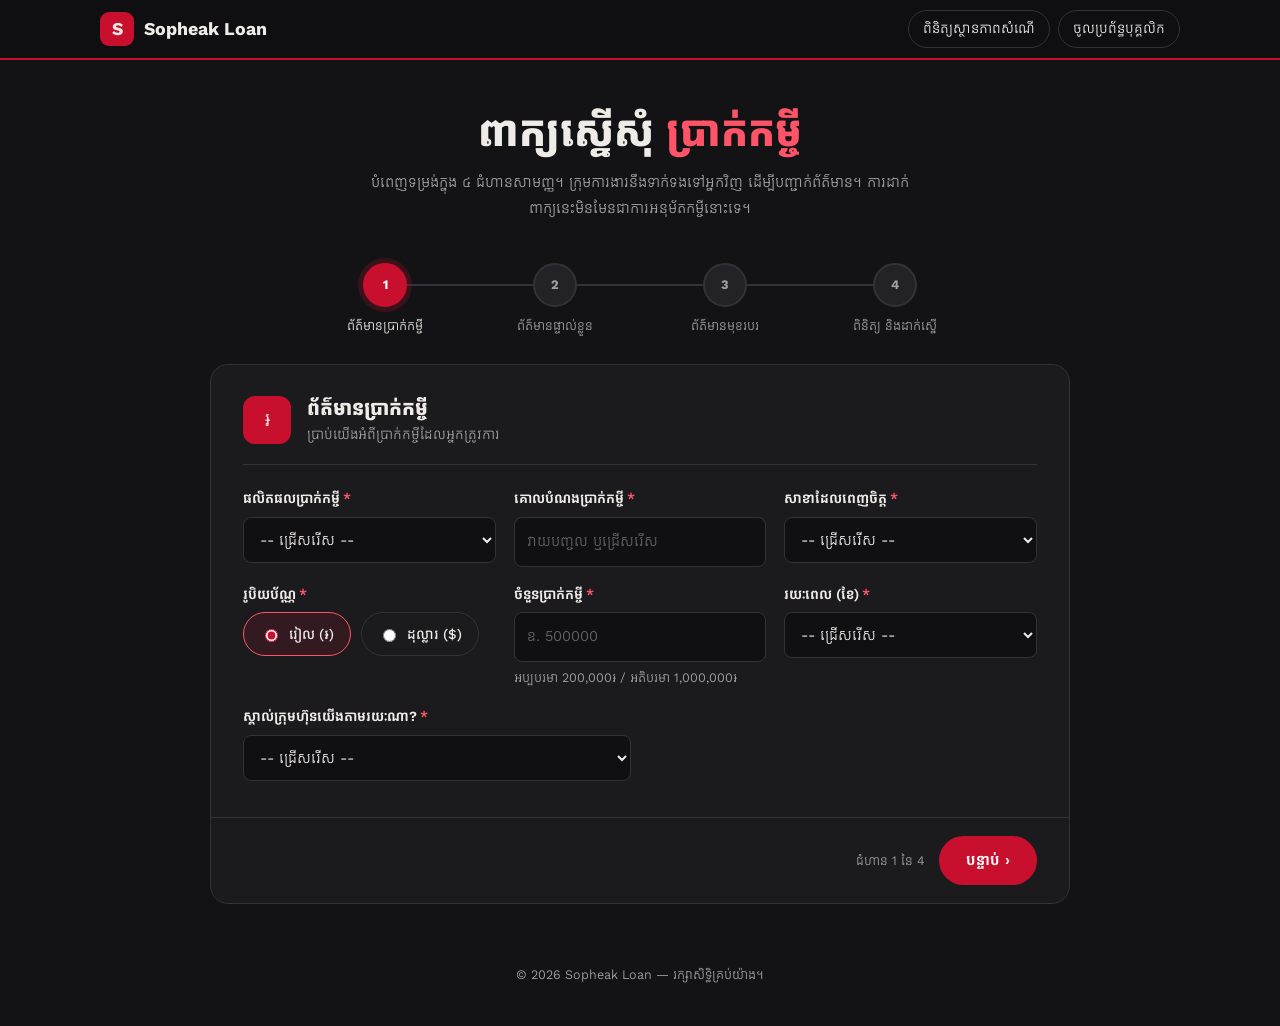
<file: apply.html>
<!DOCTYPE html>
<html lang="km">
<head>
<meta charset="UTF-8">
<meta name="viewport" content="width=device-width, initial-scale=1">
<title>ពាក្យស្នើសុំប្រាក់កម្ចី — Sopheak Loan</title>
<meta name="robots" content="noindex">
<link rel="preconnect" href="https://fonts.googleapis.com">
<link rel="preconnect" href="https://fonts.gstatic.com" crossorigin>
<link href="https://fonts.googleapis.com/css2?family=Kantumruy+Pro:wght@400;500;600;700&display=swap" rel="stylesheet">
<style>
:root{
  --bg:#131315; --surface:#1b1b1e; --surface-2:#232327; --line:#323237;
  --text:#efece8; --muted:#a1a1a9; --red:#c8102e; --red-dark:#8f0a20; --red-text:#ff5468;
  --ok:#2e9d4f; --warn:#e0a526;
  --radius:12px;
  --font:'Kantumruy Pro','Noto Sans Khmer','Khmer OS Battambang',system-ui,sans-serif;
}
*{box-sizing:border-box}
[hidden]{display:none!important}
html{-webkit-text-size-adjust:100%}
body{margin:0;background:var(--bg);color:var(--text);font-family:var(--font);font-size:15px;line-height:1.7}
a{color:inherit}
:focus-visible{outline:2px solid var(--red-text);outline-offset:2px}

/* header */
.top{border-bottom:2px solid var(--red);background:#0f0f11;position:sticky;top:0;z-index:20}
.top-in{max-width:1120px;margin:0 auto;padding:10px 20px;display:flex;align-items:center;gap:16px;justify-content:space-between}
.brand{font-weight:700;font-size:18px;text-decoration:none;display:flex;align-items:center;gap:10px}
.brand-mark{width:34px;height:34px;border-radius:9px;background:var(--red);display:grid;place-items:center;font-weight:700}
.top nav{display:flex;gap:8px;flex-wrap:wrap}
.pill{border:1px solid var(--line);background:transparent;color:var(--text);padding:6px 14px;border-radius:999px;font:inherit;font-size:14px;cursor:pointer;text-decoration:none}
.pill:hover{border-color:var(--red-text)}

/* hero */
.hero{text-align:center;padding:44px 20px 8px;max-width:760px;margin:0 auto}
.hero h1{margin:0;font-size:clamp(28px,5vw,42px);line-height:1.35;font-weight:700}
.hero h1 em{font-style:normal;color:var(--red-text)}
.hero p{margin:10px auto 0;color:var(--muted);max-width:560px}

/* stepper */
.stepper{max-width:720px;margin:34px auto 26px;padding:0 20px;display:flex;align-items:flex-start;list-style:none}
.stepper li{flex:1;display:flex;flex-direction:column;align-items:center;position:relative;text-align:center;font-size:13px;color:var(--muted);gap:8px}
.stepper li::before{content:"";position:absolute;top:21px;left:-50%;width:100%;height:2px;background:var(--line);z-index:0}
.stepper li:first-child::before{display:none}
.stepper li.done::before,.stepper li.active::before{background:var(--red)}
.dot{width:44px;height:44px;border-radius:50%;background:var(--surface-2);border:2px solid var(--line);display:grid;place-items:center;position:relative;z-index:1;font-weight:700;color:var(--muted)}
.stepper li.active .dot{background:var(--red);border-color:var(--red);color:#fff;box-shadow:0 0 0 5px rgba(200,16,46,.22)}
.stepper li.active{color:var(--text)}
.stepper li.done .dot{background:var(--ok);border-color:var(--ok);color:#fff}

/* card */
.card{max-width:860px;margin:0 auto 60px;background:var(--surface);border:1px solid var(--line);border-radius:18px;overflow:hidden}
.panel{padding:30px 32px 8px}
.panel[hidden]{display:none}
.panel-head{display:flex;gap:16px;align-items:center;padding-bottom:18px;margin-bottom:22px;border-bottom:1px solid var(--line)}
.panel-head h2{margin:0;font-size:20px;line-height:1.4}
.panel-head p{margin:0;color:var(--muted);font-size:14px}
.badge{width:48px;height:48px;border-radius:12px;background:var(--red);display:grid;place-items:center;font-size:20px;flex:none}

.grid{display:grid;gap:16px 18px;grid-template-columns:repeat(12,1fr);margin-bottom:18px}
.f{grid-column:span 12;min-width:0}
.s3{grid-column:span 3}.s4{grid-column:span 4}.s5{grid-column:span 5}.s6{grid-column:span 6}.s7{grid-column:span 7}.s8{grid-column:span 8}
@media(max-width:760px){.s3,.s4,.s5,.s6,.s7,.s8{grid-column:span 12}.s3.half{grid-column:span 6}.panel{padding:22px 18px 4px}}
label,.lab{display:block;font-size:14px;font-weight:600;margin-bottom:6px}
.req{color:var(--red-text);margin-left:3px}
.opt{color:var(--muted);font-weight:400;font-size:12px;margin-left:4px}
input,select{width:100%;background:#101012;color:var(--text);border:1px solid var(--line);border-radius:8px;padding:11px 12px;font:inherit;min-height:46px}
input::placeholder{color:#62626b}
input:focus,select:focus{border-color:var(--red-text);outline:none;box-shadow:0 0 0 3px rgba(255,84,104,.18)}
input[readonly]{color:var(--muted)}
select:disabled{opacity:.5}
input[type=file]{padding:8px;font-size:13px}
.f.bad input,.f.bad select{border-color:var(--red-text)}
.err{color:var(--red-text);font-size:13px;margin-top:5px}
.hint{color:var(--muted);font-size:13px;margin-top:5px}
.prefix{display:flex}
.prefix span{display:grid;place-items:center;padding:0 14px;background:var(--surface-2);border:1px solid var(--line);border-right:0;border-radius:8px 0 0 8px;color:var(--red-text);font-weight:700}
.prefix input{border-radius:0 8px 8px 0}
.seg{display:flex;gap:10px;flex-wrap:wrap}
.seg label{margin:0;font-weight:500;display:flex;align-items:center;gap:8px;border:1px solid var(--line);border-radius:999px;padding:8px 16px;cursor:pointer;min-height:44px}
.seg input{width:auto;min-height:0;accent-color:var(--red)}
.seg label:has(input:checked){border-color:var(--red-text);background:rgba(200,16,46,.14)}
.docs-title{margin:6px 0 12px;font-weight:600;font-size:14px}
.docs-title small{color:var(--muted);font-weight:400}
.hp{position:absolute;left:-9999px;width:1px;height:1px;overflow:hidden}

/* footer nav */
.nav{display:flex;justify-content:space-between;align-items:center;gap:12px;padding:18px 32px;border-top:1px solid var(--line);margin-top:10px}
@media(max-width:760px){.nav{padding:16px 18px}}
.nav .count{color:var(--muted);font-size:13px}
.right{display:flex;align-items:center;gap:14px}
.btn{font:inherit;font-weight:600;border-radius:999px;padding:11px 26px;border:1px solid transparent;cursor:pointer;min-height:46px}
.btn-red{background:var(--red);color:#fff}
.btn-red:hover{background:#dc1636}
.btn-red:disabled{opacity:.6;cursor:wait}
.btn-ghost{background:transparent;border-color:var(--line);color:var(--text)}
.btn-ghost:hover{border-color:var(--muted)}

/* review */
.review-group{background:#141416;border:1px solid var(--line);border-radius:10px;padding:16px 18px;margin-bottom:16px}
.review-group h3{margin:0 0 12px;font-size:15px;color:var(--red-text)}
.review-group dl{margin:0;display:grid;grid-template-columns:repeat(auto-fill,minmax(210px,1fr));gap:12px 18px}
.review-group dt{font-size:12px;color:var(--muted)}
.review-group dd{margin:0;font-weight:600;word-break:break-word}
.consent{display:flex;gap:12px;align-items:flex-start;border:1px solid var(--line);border-radius:10px;padding:14px 16px;margin-bottom:12px;cursor:pointer;background:var(--surface-2);font-weight:400}
.consent input{width:20px;height:20px;min-height:0;margin-top:3px;flex:none;accent-color:var(--red)}
.f.bad .consent{border-color:var(--red-text)}
.formerr{color:var(--red-text);margin:0 0 14px;font-size:14px}

/* success */
.done-box{padding:54px 32px;text-align:center}
.done-box .tick{width:72px;height:72px;border-radius:50%;background:var(--ok);display:grid;place-items:center;margin:0 auto 18px;font-size:34px}
.done-box h2{margin:0 0 8px}
.done-box p{color:var(--muted);max-width:480px;margin:0 auto 10px}
.reqid{display:inline-block;margin:10px 0 20px;padding:8px 18px;border:1px dashed var(--red-text);border-radius:8px;font-weight:700;letter-spacing:.5px}

/* status dialog */
dialog{background:var(--surface);color:var(--text);border:1px solid var(--line);border-radius:16px;padding:0;width:min(440px,92vw)}
dialog::backdrop{background:rgba(0,0,0,.65)}
.dlg{padding:24px}
.dlg h3{margin:0 0 6px}
.dlg p{margin:0 0 14px;color:var(--muted);font-size:14px}
.st-row{border:1px solid var(--line);border-radius:10px;padding:10px 14px;margin-top:10px;display:flex;justify-content:space-between;gap:10px;align-items:center;flex-wrap:wrap}
.st{font-weight:700;font-size:13px;padding:2px 12px;border-radius:999px;background:var(--surface-2)}
.st.pending{color:var(--warn)}.st.contacted{color:#6cb6ff}.st.approved{color:#52d27a}.st.rejected{color:var(--red-text)}
footer{text-align:center;color:var(--muted);font-size:13px;padding:0 20px 40px}
@media(prefers-reduced-motion:no-preference){.panel{animation:in .25s ease-out}@keyframes in{from{opacity:0;transform:translateY(6px)}to{opacity:1;transform:none}}}
</style>
</head>
<body>

<header class="top">
  <div class="top-in">
    <a class="brand" href="index.html"><span class="brand-mark">S</span> Sopheak Loan</a>
    <nav>
      <button class="pill" type="button" id="openStatus">ពិនិត្យស្ថានភាពសំណើ</button>
      <a class="pill" href="index.html">ចូលប្រព័ន្ធបុគ្គលិក</a>
    </nav>
  </div>
</header>

<section class="hero">
  <h1>ពាក្យស្នើសុំ <em>ប្រាក់កម្ចី</em></h1>
  <p>បំពេញទម្រង់ក្នុង ៤ ជំហានសាមញ្ញ។ ក្រុមការងារនឹងទាក់ទងទៅអ្នកវិញ ដើម្បីបញ្ជាក់ព័ត៌មាន។ ការដាក់ពាក្យនេះមិនមែនជាការអនុម័តកម្ចីនោះទេ។</p>
</section>

<ol class="stepper" id="stepper" aria-label="ដំណាក់កាល">
  <li class="active"><span class="dot">1</span>ព័ត៌មានប្រាក់កម្ចី</li>
  <li><span class="dot">2</span>ព័ត៌មានផ្ទាល់ខ្លួន</li>
  <li><span class="dot">3</span>ព័ត៌មានមុខរបរ</li>
  <li><span class="dot">4</span>ពិនិត្យ និងដាក់ស្នើ</li>
</ol>

<main class="card" id="card">
<form id="lrForm" novalidate autocomplete="off">

  <!-- STEP 1 -->
  <section class="panel" data-step="1">
    <div class="panel-head"><div class="badge">៛</div><div><h2>ព័ត៌មានប្រាក់កម្ចី</h2><p>ប្រាប់យើងអំពីប្រាក់កម្ចីដែលអ្នកត្រូវការ</p></div></div>
    <div class="grid">
      <div class="f s4"><label for="product">ផលិតផលប្រាក់កម្ចី<span class="req">*</span></label><select id="product" data-req></select></div>
      <div class="f s4"><label for="purpose">គោលបំណងប្រាក់កម្ចី<span class="req">*</span></label><input id="purpose" list="purposeList" data-req placeholder="វាយបញ្ចូល ឬជ្រើសរើស"><datalist id="purposeList"></datalist></div>
      <div class="f s4"><label for="branch">សាខាដែលពេញចិត្ត<span class="req">*</span></label><select id="branch" data-req></select></div>

      <div class="f s4"><span class="lab">រូបិយប័ណ្ណ<span class="req">*</span></span>
        <div class="seg" role="radiogroup" aria-label="រូបិយប័ណ្ណ">
          <label><input type="radio" name="currency" value="KHR" checked>រៀល (៛)</label>
          <label><input type="radio" name="currency" value="USD">ដុល្លារ ($)</label>
        </div></div>
      <div class="f s4"><label for="amount">ចំនួនប្រាក់កម្ចី<span class="req">*</span></label><input id="amount" type="number" inputmode="decimal" min="0" step="any" data-req placeholder="ឧ. 500000"><div class="hint" id="amountHint"></div></div>
      <div class="f s4"><label for="term">រយៈពេល (ខែ)<span class="req">*</span></label><select id="term" data-req></select></div>

      <div class="f s6"><label for="source">ស្គាល់ក្រុមហ៊ុនយើងតាមរយៈណា?<span class="req">*</span></label><select id="source" data-req></select></div>
    </div>
  </section>

  <!-- STEP 2 -->
  <section class="panel" data-step="2" hidden>
    <div class="panel-head"><div class="badge">👤</div><div><h2>ព័ត៌មានផ្ទាល់ខ្លួន</h2><p>ដូចបង្ហាញក្នុងអត្តសញ្ញាណប័ណ្ណ</p></div></div>
    <div class="grid">
      <div class="f s6"><label for="nameKh">ឈ្មោះពេញ (ខ្មែរ)<span class="req">*</span></label><input id="nameKh" data-req placeholder="ឈ្មោះជាអក្សរខ្មែរ" autocomplete="name"></div>
      <div class="f s6"><label for="nameLatin">ឈ្មោះពេញ (ឡាតាំង)<span class="req">*</span></label><input id="nameLatin" data-req placeholder="ឧ. CHAN DARA"></div>

      <div class="f s4"><label for="dob">ថ្ងៃខែឆ្នាំកំណើត<span class="req">*</span></label><input id="dob" type="date" data-req></div>
      <div class="f s4"><label for="gender">ភេទ<span class="req">*</span></label><select id="gender" data-req><option value="">-- ជ្រើសរើស --</option><option>ប្រុស</option><option>ស្រី</option></select></div>
      <div class="f s4"><label for="marital">ស្ថានភាពគ្រួសារ<span class="req">*</span></label><select id="marital" data-req><option value="">-- ជ្រើសរើស --</option><option>នៅលីវ</option><option>រៀបការ</option><option>លែងលះ</option><option>មេម៉ាយ/ពោះម៉ាយ</option></select></div>

      <div class="f s4"><label for="idNumber">លេខអត្តសញ្ញាណប័ណ្ណ<span class="req">*</span></label><input id="idNumber" data-req placeholder="ឧ. 012345678"></div>
      <div class="f s3 half"><label for="nationality">សញ្ជាតិ</label><input id="nationality" value="ខ្មែរ" readonly></div>
      <div class="f s5"><label for="phone">លេខទូរសព្ទ (1)<span class="req">*</span></label><div class="prefix"><span>+855</span><input id="phone" type="tel" inputmode="tel" data-req placeholder="ឧ. 012345678" autocomplete="tel-national"></div></div>

      <div class="f s5"><label for="phone2">លេខទូរសព្ទ (2)<span class="opt">(មិនបង្ខំ)</span></label><div class="prefix"><span>+855</span><input id="phone2" type="tel" inputmode="tel" placeholder="ឧ. 012345678"></div></div>
      <div class="f s7"><label for="social">ហ្វេសប៊ុក / អ៊ីមែល<span class="opt">(មិនបង្ខំ)</span></label><input id="social" placeholder="facebook account | your@email.com"></div>
    </div>

    <p class="docs-title">អាសយដ្ឋានបច្ចុប្បន្ន</p>
    <div class="grid addr" data-prefix="home">
      <div class="f s3"><label for="homeProvince">ខេត្ត / រាជធានី<span class="req">*</span></label><select id="homeProvince" class="prov" data-req></select></div>
      <div class="f s3"><label for="homeDistrict">ស្រុក / ខណ្ឌ<span class="req">*</span></label><input id="homeDistrict" data-req></div>
      <div class="f s3"><label for="homeCommune">ឃុំ / សង្កាត់<span class="req">*</span></label><input id="homeCommune" data-req></div>
      <div class="f s3"><label for="homeVillage">ភូមិ<span class="req">*</span></label><input id="homeVillage" data-req></div>
    </div>

    <p class="docs-title">ឯកសារបន្ថែម <small>(JPG, PNG, PDF — ធំបំផុត 5 MB ក្នុងមួយឯកសារ)</small></p>
    <div class="grid">
      <div class="f s4"><label for="docId">រូបថតអត្តសញ្ញាណប័ណ្ណ<span class="req">*</span></label><input id="docId" type="file" accept=".jpg,.jpeg,.png,.pdf,image/jpeg,image/png,application/pdf" data-file></div>
      <div class="f s4"><label for="docWork">ប័ណ្ណបុគ្គលិក / ប័ណ្ណអាជីវកម្ម<span class="req">*</span></label><input id="docWork" type="file" accept=".jpg,.jpeg,.png,.pdf,image/jpeg,image/png,application/pdf" data-file></div>
      <div class="f s4"><label for="docBank">របាយការណ៍ធនាគារ / កំណត់ត្រាចូលប្រាក់<span class="req">*</span></label><input id="docBank" type="file" accept=".jpg,.jpeg,.png,.pdf,image/jpeg,image/png,application/pdf" data-file></div>
    </div>
  </section>

  <!-- STEP 3 -->
  <section class="panel" data-step="3" hidden>
    <div class="panel-head"><div class="badge">💼</div><div><h2>ព័ត៌មានការងារ/មុខរបរ</h2><p>សូមផ្តល់ព័ត៌មានអំពីការងារ ឬមុខរបរបច្ចុប្បន្នរបស់អ្នក</p></div></div>
    <div class="grid">
      <div class="f"><span class="lab">ប្រភេទការងារ<span class="req">*</span></span>
        <div class="seg" role="radiogroup" aria-label="ប្រភេទការងារ">
          <label><input type="radio" name="occType" value="employee" checked>បុគ្គលិក</label>
          <label><input type="radio" name="occType" value="business">ប្រកបមុខរបរ</label>
        </div></div>
      <div class="f s6"><label for="employer" id="employerLabel">ឈ្មោះក្រុមហ៊ុន/ហាង<span class="req">*</span></label><input id="employer" data-req placeholder="ឧ. ក្រុមហ៊ុន ABC"></div>
      <div class="f s6"><label for="jobTitle">មុខតំណែង/មុខរបរ<span class="req">*</span></label><input id="jobTitle" data-req placeholder="ឧ. អ្នកគ្រប់គ្រងផ្នែកលក់"></div>
      <div class="f s6"><label for="tenure">រយៈពេលធ្វើការ/ដំណើរការ<span class="req">*</span></label><input id="tenure" data-req placeholder="ឧ. 3 ឆ្នាំ 5 ខែ"></div>
      <div class="f s6"><label for="income">ប្រាក់ចំណូលប្រចាំខែ (ដុល្លារ $)<span class="req">*</span></label><input id="income" type="number" inputmode="decimal" min="0" step="any" data-req placeholder="ឧ. 500"></div>
      <div class="f"><label for="workHouse">អាសយដ្ឋានកន្លែងការងារ — ផ្ទះលេខ, ផ្លូវ<span class="opt">(មិនបង្ខំ)</span></label><input id="workHouse" placeholder="ឧ. #12, ផ្លូវ 271"></div>
    </div>
    <div class="grid addr">
      <div class="f s3"><label for="workProvince">ខេត្ត / រាជធានី<span class="req">*</span></label><select id="workProvince" class="prov" data-req></select></div>
      <div class="f s3"><label for="workDistrict">ស្រុក / ខណ្ឌ<span class="req">*</span></label><input id="workDistrict" data-req></div>
      <div class="f s3"><label for="workCommune">ឃុំ / សង្កាត់<span class="req">*</span></label><input id="workCommune" data-req></div>
      <div class="f s3"><label for="workVillage">ភូមិ<span class="req">*</span></label><input id="workVillage" data-req></div>
    </div>
  </section>

  <!-- STEP 4 -->
  <section class="panel" data-step="4" hidden>
    <div class="panel-head"><div class="badge">✓</div><div><h2>ផ្ទៀងផ្ទាត់ព័ត៌មានរបស់អ្នក</h2><p>សូមពិនិត្យព័ត៌មានទាំងអស់មុនដាក់ស្នើ</p></div></div>
    <div id="review"></div>
    <div class="f" id="c1w"><label class="consent"><input type="checkbox" id="consent1"><span>ខ្ញុំបញ្ជាក់ថា ព័ត៌មានទាំងអស់ខាងលើគឺពិត និងត្រឹមត្រូវ ហើយខ្ញុំយល់ព្រមឱ្យក្រុមហ៊ុនប្រមូល និងប្រើប្រាស់ព័ត៌មាននេះ ដើម្បីវាយតម្លៃសំណើសុំកម្ចីរបស់ខ្ញុំ។</span></label></div>
    <div class="f" id="c2w"><label class="consent"><input type="checkbox" id="consent2"><span>ខ្ញុំយល់ព្រមឱ្យក្រុមហ៊ុនទាក់ទងខ្ញុំតាមទូរស័ព្ទ ឬបណ្តាញសង្គម ដើម្បីផ្ទៀងផ្ទាត់ព័ត៌មាន និងពិភាក្សាអំពីសំណើនេះ។</span></label></div>
    <div class="hp" aria-hidden="true"><label>Website<input id="website" tabindex="-1" autocomplete="off"></label></div>
    <p class="formerr" id="formErr" role="alert" hidden></p>
  </section>

  <div class="nav" id="nav">
    <button type="button" class="btn btn-ghost" id="backBtn" style="visibility:hidden">‹ ត្រឡប់ក្រោយ</button>
    <div class="right"><span class="count" id="count">ជំហាន 1 នៃ 4</span><button type="button" class="btn btn-red" id="nextBtn">បន្ទាប់ ›</button></div>
  </div>
</form>

<section class="done-box" id="doneBox" hidden>
  <div class="tick">✓</div>
  <h2>បានទទួលពាក្យស្នើសុំរបស់អ្នកហើយ</h2>
  <p>សូមអរគុណ។ ក្រុមការងារនឹងទាក់ទងទៅអ្នកតាមលេខទូរស័ព្ទដែលបានផ្តល់ឱ្យ។</p>
  <div class="reqid" id="doneId"></div>
  <p>សូមកត់ទុកលេខសំណើខាងលើ។ អ្នកអាចពិនិត្យស្ថានភាពនៅពេលក្រោយ ដោយប្រើលេខទូរស័ព្ទ និងលេខសំណើនេះ។</p>
  <button class="btn btn-ghost" type="button" id="doneStatus">ពិនិត្យស្ថានភាពសំណើ</button>
</section>
</main>

<footer>© <span id="yr"></span> Sopheak Loan — រក្សាសិទ្ធិគ្រប់យ៉ាង។</footer>

<dialog id="statusDlg">
  <div class="dlg">
    <h3>ពិនិត្យស្ថានភាពសំណើសុំកម្ចី</h3>
    <p>បញ្ចូលលេខទូរស័ព្ទ និងលេខសំណើដែលបានទទួលពេលដាក់ពាក្យ។</p>
    <form id="statusForm" novalidate>
      <div class="prefix"><span>+855</span><input id="csPhone" type="tel" inputmode="tel" placeholder="ឧ. 012345678" aria-label="លេខទូរស័ព្ទ"></div>
      <input id="csReqId" placeholder="លេខសំណើ ឧ. REQ-AB12CD34EF" aria-label="លេខសំណើ" autocapitalize="characters" autocomplete="off" style="margin-top:10px">
      <div style="display:flex;gap:10px;margin-top:14px;justify-content:flex-end">
        <button class="btn btn-ghost" type="button" id="closeStatus">បិទ</button>
        <button class="btn btn-red" type="submit" id="csBtn">ស្វែងរក</button>
      </div>
    </form>
    <div id="csOut" aria-live="polite"></div>
  </div>
</dialog>

<script>
/* ============================ CONFIG ============================ */
// The anon key is a PUBLIC key (same one already shipped in cloud-sync.js). Safety comes from
// RLS: anon may only INSERT into loan_requests and upload to the private bucket (see apply-setup.sql).
const SUPABASE_URL = 'https://elspwzalqdwvexjaycsx.supabase.co';
const SUPABASE_ANON_KEY = 'eyJhbGciOiJIUzI1NiIsInR5cCI6IkpXVCJ9.eyJpc3MiOiJzdXBhYmFzZSIsInJlZiI6ImVsc3B3emFscWR3dmV4amF5Y3N4Iiwicm9sZSI6ImFub24iLCJpYXQiOjE3ODg2OTE3NzUsImV4cCI6MjEwNDI2Nzc3NX0.bBFPMgIGPjkvSnUnTaDf34pcRZkR7OV7BYoo-yr6nBg';
const TABLE = 'loan_requests';
const DOCS_BUCKET = 'loan-request-docs';
const STATUS_RPC = 'get_loan_request_status_by_phone';
const MAX_FILE_BYTES = 5 * 1024 * 1024;
const MIN_FILL_SECONDS = 20;     // forms submitted faster than this are treated as bots
const COOLDOWN_MS = 60 * 1000;   // one submission per browser per minute

// Same limits as LR_TERMS in auth.js — keep them in sync.
const LR_TERMS = { amountMinKHR: 200000, amountMaxKHR: 1000000, amountMinUSD: 50, amountMaxUSD: 250, termMinDays: 30, termMaxDays: 360, minAgeYears: 18 };

// EDIT THESE LISTS to match your real products and branches.
const PRODUCTS = ['កម្ចីអាជីវកម្ម', 'កម្ចីកសិកម្ម', 'កម្ចីប្រើប្រាស់ផ្ទាល់ខ្លួន'];
const BRANCHES = ['ការិយាល័យកណ្តាល'];
const SOURCES  = ['Facebook', 'Telegram', 'មិត្តភក្តិ / គ្រួសារ', 'បុគ្គលិកក្រុមហ៊ុន', 'ផ្សេងៗ'];
const PURPOSES = ['ពង្រីកអាជីវកម្ម', 'ទិញស្តុកទំនិញ', 'កសិកម្ម', 'ជួសជុលផ្ទះ', 'ការសិក្សា', 'ចំណាយផ្ទាល់ខ្លួន'];
const PROVINCES = ['ភ្នំពេញ','បន្ទាយមានជ័យ','បាត់ដំបង','កំពង់ចាម','កំពង់ឆ្នាំង','កំពង់ស្ពឺ','កំពង់ធំ','កំពត','កណ្ដាល','កោះកុង','ក្រចេះ','មណ្ឌលគិរី','ឧត្តរមានជ័យ','ប៉ៃលិន','ព្រះសីហនុ','ព្រះវិហារ','ព្រៃវែង','ពោធិ៍សាត់','រតនគិរី','សៀមរាប','ស្ទឹងត្រែង','ស្វាយរៀង','តាកែវ','ត្បូងឃ្មុំ','កែប'];

/* ============================ HELPERS ============================ */
const $ = id => document.getElementById(id);
const esc = v => String(v ?? '').replace(/&/g,'&amp;').replace(/</g,'&lt;').replace(/>/g,'&gt;').replace(/"/g,'&quot;').replace(/'/g,'&#39;');
const loadedAt = Date.now();
let step = 1;

function fillSelect(el, items, placeholder = '-- ជ្រើសរើស --') {
  el.innerHTML = `<option value="">${esc(placeholder)}</option>` + items.map(i => `<option>${esc(i)}</option>`).join('');
}
function normPhone(raw) {
  let d = String(raw || '').replace(/\D/g, '');
  // strip the country code only when it is clearly a country code (+855 / 00855 / 11-12 digits), so local numbers like 0855xxxxxx survive
  if (d.startsWith('00855')) d = d.slice(5);
  else if (d.startsWith('855') && d.length >= 11) d = d.slice(3);
  d = d.replace(/^0+/, '');
  return d ? '0' + d : '';
}
const phoneOk = p => /^0\d{8,9}$/.test(p);
const fmtMoney = (n, c) => c === 'USD' ? '$' + Number(n).toLocaleString('en-US', { minimumFractionDigits: 2, maximumFractionDigits: 2 }) : Number(n).toLocaleString('en-US', { maximumFractionDigits: 0 }) + '៛';
const currency = () => document.querySelector('input[name=currency]:checked').value;
const occType = () => document.querySelector('input[name=occType]:checked').value;
function maxDob() { // latest allowed birth date (local), as YYYY-MM-DD
  const t = new Date(), p = n => String(n).padStart(2, '0');
  t.setFullYear(t.getFullYear() - LR_TERMS.minAgeYears);
  return `${t.getFullYear()}-${p(t.getMonth() + 1)}-${p(t.getDate())}`;
}

/* ============================ INIT FORM ============================ */
fillSelect($('product'), PRODUCTS);
fillSelect($('branch'), BRANCHES);
fillSelect($('source'), SOURCES);
fillSelect($('term'), Array.from({ length: Math.round(LR_TERMS.termMaxDays / 30) }, (_, i) => `${i + 1} ខែ`).slice(Math.max(0, Math.round(LR_TERMS.termMinDays / 30) - 1)));
document.querySelectorAll('.prov').forEach(s => fillSelect(s, PROVINCES, '-- ជ្រើសរើសខេត្ត --'));
$('purposeList').innerHTML = PURPOSES.map(p => `<option value="${esc(p)}">`).join('');
$('yr').textContent = new Date().getFullYear();
$('dob').max = maxDob();

function updateAmountHint() {
  const usd = currency() === 'USD';
  $('amountHint').textContent = usd
    ? `អប្បបរមា ${LR_TERMS.amountMinUSD}$ / អតិបរមា ${LR_TERMS.amountMaxUSD}$`
    : `អប្បបរមា ${LR_TERMS.amountMinKHR.toLocaleString('en-US')}៛ / អតិបរមា ${LR_TERMS.amountMaxKHR.toLocaleString('en-US')}៛`;
  $('amount').placeholder = usd ? 'ឧ. 100' : 'ឧ. 500000';
}
document.querySelectorAll('input[name=currency]').forEach(r => r.addEventListener('change', updateAmountHint));
updateAmountHint();

document.querySelectorAll('input[name=occType]').forEach(r => r.addEventListener('change', () => {
  const biz = occType() === 'business';
  $('employerLabel').innerHTML = (biz ? 'ឈ្មោះអាជីវកម្ម/ហាង' : 'ឈ្មោះក្រុមហ៊ុន/ហាង') + '<span class="req">*</span>';
  $('employer').placeholder = biz ? 'ឧ. ហាងលក់គ្រឿងសម្អាង' : 'ឧ. ក្រុមហ៊ុន ABC';
  $('jobTitle').placeholder = biz ? 'ឧ. ម្ចាស់អាជីវកម្ម' : 'ឧ. អ្នកគ្រប់គ្រងផ្នែកលក់';
}));

/* ============================ VALIDATION ============================ */
function setErr(el, msg) {
  const w = el.closest('.f');
  w.classList.toggle('bad', !!msg);
  let e = w.querySelector(':scope > .err');
  if (msg) {
    if (!e) { e = document.createElement('div'); e.className = 'err'; w.appendChild(e); }
    e.textContent = msg; el.setAttribute('aria-invalid', 'true');
    if (el.id) { e.id = el.id + '-err'; el.setAttribute('aria-describedby', e.id); }
  } else { if (e) e.remove(); el.removeAttribute('aria-invalid'); el.removeAttribute('aria-describedby'); }
}
function fileProblem(inp) {
  const f = inp.files && inp.files[0];
  if (!f) return 'សូមជ្រើសរើសឯកសារ';
  if (!['image/jpeg', 'image/png', 'application/pdf'].includes(f.type)) return 'អនុញ្ញាតតែ JPG, PNG ឬ PDF';
  if (f.size > MAX_FILE_BYTES) return 'ឯកសារធំជាង 5 MB';
  return '';
}
function checkField(el) {
  const v = (el.value || '').trim();
  if (el.hasAttribute('data-file')) return fileProblem(el);
  if (el.hasAttribute('data-req') && !v) return 'សូមបំពេញវាលនេះ';
  if (!v) return '';
  switch (el.id) {
    case 'amount': {
      const n = parseFloat(v), usd = currency() === 'USD';
      const lo = usd ? LR_TERMS.amountMinUSD : LR_TERMS.amountMinKHR, hi = usd ? LR_TERMS.amountMaxUSD : LR_TERMS.amountMaxKHR;
      if (isNaN(n) || n < lo || n > hi) return `ចំនួនត្រូវនៅចន្លោះ ${fmtMoney(lo, currency())} ដល់ ${fmtMoney(hi, currency())}`;
      break; }
    case 'income': if (!(parseFloat(v) >= 0)) return 'ចំនួនមិនត្រឹមត្រូវ'; break;
    case 'phone': case 'phone2': if (!phoneOk(normPhone(v))) return 'លេខទូរស័ព្ទមិនត្រឹមត្រូវ (ឧ. 012345678)'; break;
    case 'dob': {
      const d = new Date(v);
      if (isNaN(d) || v > maxDob()) return `អ្នកស្នើសុំត្រូវមានអាយុយ៉ាងតិច ${LR_TERMS.minAgeYears} ឆ្នាំ`;
      if (Number(v.slice(0, 4)) < 1900) return 'ថ្ងៃកំណើតមិនត្រឹមត្រូវ';
      break; }
    case 'idNumber': if (v.replace(/[\s-]/g, '').length < 6) return 'លេខអត្តសញ្ញាណខ្លីពេក'; break;
  }
  return '';
}
function validateStep(n) {
  const panel = document.querySelector(`.panel[data-step="${n}"]`);
  let first = null;
  panel.querySelectorAll('[data-req],[data-file],#phone2').forEach(el => {
    const msg = checkField(el);
    setErr(el, msg);
    if (msg && !first) first = el;
  });
  if (n === 4) {
    ['consent1', 'consent2'].forEach(id => {
      const el = $(id), bad = !el.checked;
      setErr(el, bad ? 'សូមធីកប្រអប់នេះដើម្បីបន្ត' : '');
      if (bad && !first) first = el;
    });
  }
  if (first) first.focus({ preventScroll: false });
  return !first;
}
document.querySelectorAll('input,select').forEach(el => {
  const clear = () => { if (el.closest('.f')?.classList.contains('bad')) setErr(el, checkField(el) || (el.type === 'checkbox' && !el.checked ? 'សូមធីកប្រអប់នេះដើម្បីបន្ត' : '')); };
  el.addEventListener('input', clear); el.addEventListener('change', clear);
});

/* ============================ WIZARD ============================ */
function show(n) {
  step = n;
  document.querySelectorAll('.panel').forEach(p => p.hidden = Number(p.dataset.step) !== n);
  [...$('stepper').children].forEach((li, i) => {
    li.classList.toggle('done', i + 1 < n);
    li.classList.toggle('active', i + 1 === n);
    li.querySelector('.dot').textContent = i + 1 < n ? '✓' : String(i + 1);
  });
  $('backBtn').style.visibility = n === 1 ? 'hidden' : 'visible';
  $('count').textContent = `ជំហាន ${n} នៃ 4`;
  $('nextBtn').textContent = n === 4 ? 'ដាក់ពាក្យ' : 'បន្ទាប់ ›';
  if (n === 4) renderReview();
  $('formErr').hidden = true;
  window.scrollTo({ top: 0, behavior: 'smooth' });
}
$('backBtn').addEventListener('click', () => step > 1 && show(step - 1));
$('nextBtn').addEventListener('click', () => {
  if (!validateStep(step)) return;
  if (step < 4) show(step + 1); else submit();
});
$('lrForm').addEventListener('keydown', e => { if (e.key === 'Enter' && e.target.tagName !== 'BUTTON') e.preventDefault(); });

/* ============================ DATA ============================ */
function collect() {
  const cur = currency(), months = parseInt($('term').value, 10);
  const v = id => $(id).value.trim();
  const home = { province: v('homeProvince'), district: v('homeDistrict'), commune: v('homeCommune'), village: v('homeVillage') };
  const work = { house: v('workHouse'), province: v('workProvince'), district: v('workDistrict'), commune: v('workCommune'), village: v('workVillage') };
  return {
    // fields the existing admin screen (admin.js) already reads
    name: v('nameKh'), phone: normPhone(v('phone')),
    amount: parseFloat(v('amount')), currency: cur,
    termDays: months * 30, termValueRaw: months, termUnit: 'month',
    purpose: v('purpose'),
    ...home, address: [home.village, home.commune, home.district, home.province].filter(Boolean).join(', '),
    onBehalf: false, requesterName: '', collateral: '',
    // new fields from this wizard
    source: 'apply-page',
    product: v('product'), branch: v('branch'), heardFrom: v('source'),
    nameLatin: v('nameLatin'), dob: v('dob'), gender: v('gender'), maritalStatus: v('marital'),
    idNumber: v('idNumber'), nationality: 'ខ្មែរ',
    phone2: v('phone2') ? normPhone(v('phone2')) : '', social: v('social'),
    occupationType: occType(), employer: v('employer'), jobTitle: v('jobTitle'), tenure: v('tenure'),
    monthlyIncomeUSD: parseFloat(v('income')),
    workAddress: work,
    consent: { infoTrue: true, contactOk: true, at: new Date().toISOString() }
  };
}
function renderReview() {
  const d = collect(), g = [];
  const dl = rows => '<dl>' + rows.filter(r => r[1] !== '' && r[1] != null).map(([k, val]) => `<div><dt>${esc(k)}</dt><dd>${esc(val)}</dd></div>`).join('') + '</dl>';
  const addr = a => [a.house && ('ផ្ទះ ' + a.house), a.village && ('ភូមិ ' + a.village), a.commune && ('ឃុំ/សង្កាត់ ' + a.commune), a.district && ('ស្រុក/ខណ្ឌ ' + a.district), a.province].filter(Boolean).join(' · ');
  g.push(['ព័ត៌មានប្រាក់កម្ចី', dl([['ផលិតផល', d.product], ['ចំនួនស្នើសុំ', fmtMoney(d.amount, d.currency)], ['រយៈពេល', d.termValueRaw + ' ខែ'], ['គោលបំណង', d.purpose], ['សាខា', d.branch], ['ស្គាល់យើងតាម', d.heardFrom]])]);
  g.push(['ព័ត៌មានផ្ទាល់ខ្លួន', dl([['ឈ្មោះ (ខ្មែរ)', d.name], ['ឈ្មោះ (ឡាតាំង)', d.nameLatin], ['ថ្ងៃខែឆ្នាំកំណើត', d.dob.split('-').reverse().join('/')], ['ភេទ', d.gender], ['ស្ថានភាពគ្រួសារ', d.maritalStatus], ['លេខអត្តសញ្ញាណ', d.idNumber], ['លេខទូរស័ព្ទ (1)', '+855 ' + d.phone.slice(1)], ['លេខទូរស័ព្ទ (2)', d.phone2 && '+855 ' + d.phone2.slice(1)], ['ហ្វេសប៊ុក/អ៊ីមែល', d.social], ['អាសយដ្ឋាន', d.address]])]);
  g.push(['ព័ត៌មានមុខរបរ', dl([['ប្រភេទ', d.occupationType === 'business' ? 'ប្រកបមុខរបរ' : 'បុគ្គលិក'], ['ក្រុមហ៊ុន/ហាង', d.employer], ['មុខតំណែង', d.jobTitle], ['រយៈពេល', d.tenure], ['ប្រាក់ចំណូលប្រចាំខែ', fmtMoney(d.monthlyIncomeUSD, 'USD')], ['អាសយដ្ឋានការងារ', addr(d.workAddress)]])]);
  g.push(['ឯកសារភ្ជាប់', dl([['អត្តសញ្ញាណប័ណ្ណ', $('docId').files[0]?.name], ['ប័ណ្ណបុគ្គលិក/អាជីវកម្ម', $('docWork').files[0]?.name], ['របាយការណ៍ធនាគារ', $('docBank').files[0]?.name]])]);
  $('review').innerHTML = g.map(([t, body]) => `<div class="review-group"><h3>${esc(t)}</h3>${body}</div>`).join('');
}

/* ============================ SUBMIT ============================ */
const lsGet = k => { try { return localStorage.getItem(k); } catch { return null; } };
const lsSet = (k, v) => { try { localStorage.setItem(k, v); } catch { /* storage disabled */ } };
const EXT_BY_TYPE = { 'image/jpeg': 'jpg', 'image/png': 'png', 'application/pdf': 'pdf' };

// Unguessable request id (~50 bits). Also acts as the 2nd factor for the status lookup.
function newRequestId() {
  const A = 'ABCDEFGHJKLMNPQRSTUVWXYZ23456789'; // 32 chars, no I/O/0/1
  return 'REQ-' + Array.from(crypto.getRandomValues(new Uint8Array(10)), x => A[x % 32]).join('');
}
let pendingId = null;      // one id per form session, reused on retry (no duplicate rows)
const uploaded = {};       // label -> { sig, reqId, att }: files already uploaded, skipped on retry

function authHeaders(extra = {}) { return { apikey: SUPABASE_ANON_KEY, Authorization: 'Bearer ' + SUPABASE_ANON_KEY, ...extra }; }
async function uploadDoc(reqId, label, file) {
  const sig = [file.name, file.size, file.lastModified].join('|');
  const prev = uploaded[label];
  if (prev && prev.sig === sig && prev.reqId === reqId) return prev.att;
  const ext = EXT_BY_TYPE[file.type];                       // extension from the validated MIME type, not the file name
  if (!ext) throw new Error('unsupported type ' + file.type);
  const path = `${reqId}/${label}-${Date.now()}.${ext}`;
  const res = await fetch(`${SUPABASE_URL}/storage/v1/object/${DOCS_BUCKET}/${path}`, {
    method: 'POST', headers: authHeaders({ 'Content-Type': file.type, 'x-upsert': 'false' }), body: file
  });
  if (!res.ok) throw new Error('upload ' + label + ' HTTP ' + res.status);
  const att = { field: label, fileName: file.name, fileType: file.type, path };
  uploaded[label] = { sig, reqId, att };
  return att;
}
function failMsg(t) { const e = $('formErr'); e.textContent = t; e.hidden = false; e.scrollIntoView({ block: 'center', behavior: 'smooth' }); }

async function submit() {
  // Honeypot filled => bot: pretend success, store nothing.
  if ($('website').value) { return finish(newRequestId()); }
  // Real users who are just very fast get an honest message (nothing is silently dropped).
  const wait = Math.ceil(MIN_FILL_SECONDS - (Date.now() - loadedAt) / 1000);
  if (wait > 0) { return failMsg(`សូមពិនិត្យព័ត៌មានម្តងទៀត រួចចុច "ដាក់ពាក្យ" ក្នុង ${wait} វិនាទីទៀត។`); }
  const last = Number(lsGet('apply_last_submit') || 0);
  if (Date.now() - last < COOLDOWN_MS) { return failMsg('អ្នកទើបតែបានដាក់ពាក្យ។ សូមរង់ចាំមួយនាទី រួចព្យាយាមម្តងទៀត។'); }

  const btn = $('nextBtn'); btn.disabled = true; btn.textContent = 'កំពុងផ្ញើ...';
  try {
    if (!pendingId) pendingId = newRequestId();
    const id = pendingId;
    const attachments = [];
    for (const [inp, label] of [['docId', 'id-card'], ['docWork', 'work-proof'], ['docBank', 'bank-statement']]) {
      attachments.push(await uploadDoc(id, label, $(inp).files[0]));
    }
    const data = { id, ...collect(), attachments, status: 'pending', submittedAt: new Date().toISOString() };
    const res = await fetch(`${SUPABASE_URL}/rest/v1/${TABLE}`, {
      method: 'POST', headers: authHeaders({ 'Content-Type': 'application/json', Prefer: 'return=minimal' }),
      body: JSON.stringify({ id, data })
    });
    // 409 = this same (random, client-made) id was already stored by an earlier attempt whose reply got lost => success.
    if (!res.ok && res.status !== 409) {
      const t = await res.text().catch(() => '');
      const e = new Error('insert HTTP ' + res.status + ' ' + t); e.limited = /rate_limit/.test(t); throw e;
    }
    lsSet('apply_last_submit', String(Date.now()));
    finish(id, data.phone);
  } catch (err) {
    console.error('apply submit error:', err);
    failMsg(err.limited
      ? 'សំណើពីលេខទូរស័ព្ទនេះច្រើនពេកហើយ។ សូមព្យាយាមម្តងទៀតនៅថ្ងៃស្អែក ឬទាក់ទងមកយើងដោយផ្ទាល់។'
      : 'មិនអាចដាក់ពាក្យបានទេ។ សូមពិនិត្យអ៊ីនធឺណិត រួចព្យាយាមម្តងទៀត ឬទាក់ទងមកយើងដោយផ្ទាល់។');
    btn.disabled = false; btn.textContent = 'ដាក់ពាក្យ';
  }
}
function finish(id, phone) {
  $('lrForm').hidden = true;
  $('stepper').hidden = true;
  $('doneBox').hidden = false;
  $('doneId').textContent = 'លេខសំណើ: ' + id;
  window.__lastPhone = phone || '';
  window.__lastId = id;
  window.scrollTo({ top: 0, behavior: 'smooth' });
}

/* ============================ STATUS LOOKUP ============================ */
const STATUS = { pending: 'រង់ចាំ', contacted: 'បានទាក់ទង', approved: 'អនុម័ត', rejected: 'បដិសេធ' };
const dlg = $('statusDlg');
function openStatus(prefillPhone, prefillId) {
  $('csOut').innerHTML = '';
  if (prefillPhone) $('csPhone').value = prefillPhone.replace(/^0/, '');
  if (prefillId) $('csReqId').value = prefillId;
  dlg.showModal(); $('csPhone').focus();
}
$('openStatus').addEventListener('click', () => openStatus());
$('doneStatus').addEventListener('click', () => openStatus(window.__lastPhone, window.__lastId));
$('closeStatus').addEventListener('click', () => dlg.close());
$('statusForm').addEventListener('submit', async e => {
  e.preventDefault();
  const phone = normPhone($('csPhone').value), reqId = $('csReqId').value.trim().toUpperCase(), out = $('csOut');
  if (!phoneOk(phone)) { out.innerHTML = '<div class="err">លេខទូរស័ព្ទមិនត្រឹមត្រូវ</div>'; return; }
  if (!/^REQ-[A-Z0-9]{6,20}$/.test(reqId)) { out.innerHTML = '<div class="err">សូមបញ្ចូលលេខសំណើឱ្យត្រឹមត្រូវ (ឧ. REQ-AB12CD34EF)</div>'; return; }
  const btn = $('csBtn'); btn.disabled = true; btn.textContent = 'កំពុងស្វែងរក...';
  try {
    const res = await fetch(`${SUPABASE_URL}/rest/v1/rpc/${STATUS_RPC}`, { method: 'POST', headers: authHeaders({ 'Content-Type': 'application/json' }), body: JSON.stringify({ p_phone: phone, p_request_id: reqId }) });
    if (!res.ok) throw new Error('HTTP ' + res.status);
    const rows = await res.json();
    out.innerHTML = !rows.length
      ? '<p style="margin-top:12px">រកមិនឃើញសំណើសុំកម្ចីជាមួយលេខទូរស័ព្ទ និងលេខសំណើនេះទេ។</p>'
      : rows.map(r => `<div class="st-row"><span class="st ${esc(r.status)}">${esc(STATUS[r.status] || 'មិនស្គាល់')}</span><span>${r.amount ? esc(fmtMoney(r.amount, r.currency || 'USD')) : ''}</span><span class="hint">${esc(String(r.submitted_at || '').slice(0, 10).split('-').reverse().join('/'))}</span></div>`).join('');
  } catch (err) {
    console.error(err);
    out.innerHTML = '<div class="err" style="margin-top:12px">មិនអាចពិនិត្យស្ថានភាពបានទេ សូមព្យាយាមម្តងទៀត។</div>';
  } finally { btn.disabled = false; btn.textContent = 'ស្វែងរក'; }
});
</script>
</body>
</html>
</file>
